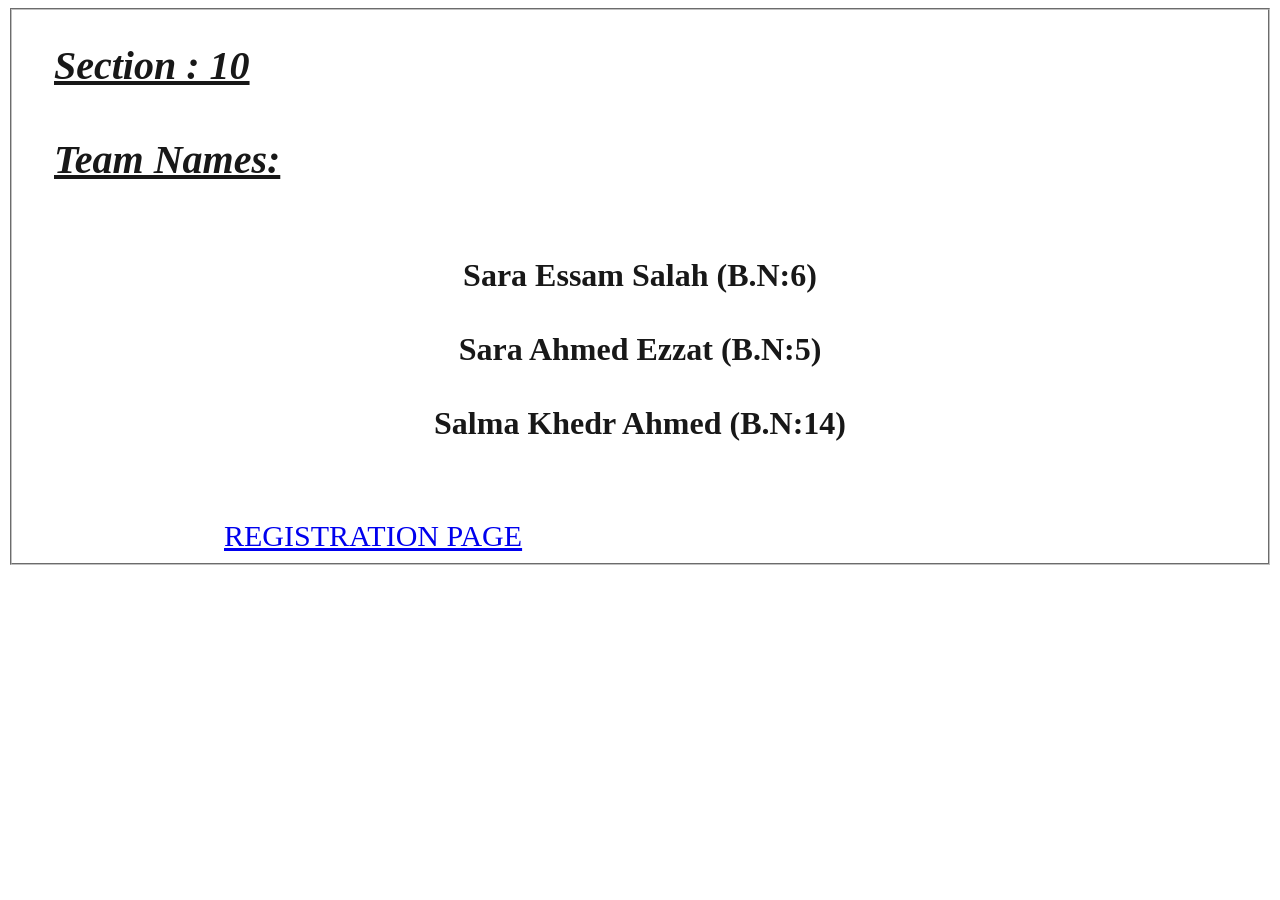
<file: index.html>
<!DOCTYPE html>
<html >
<head>
    <title>Team Names</title>
    <link rel="stylesheet" href="Pojectt.CSS">
</head>
<body><form target="blank">
    <fieldset>
     <h1 style="text-align: left; padding-left: 30px; font-size: 40px;"><u><b><i>Section : 10
       <br> <br>Team Names:
     </i></b></u><br><br></h1>
    <div class="team">
   <h1> Sara Essam Salah (B.N:6) <br>
    <br> Sara Ahmed Ezzat (B.N:5) <br><br>
    Salma Khedr Ahmed (B.N:14) <br><br>
        </h1>

    </div>
    <BR>
  <a href="page1.html" style="padding-left: 200PX; font-size: 30PX;">REGISTRATION PAGE</a>
    </fieldset>
  </form>

    
</body>
</html>
</file>
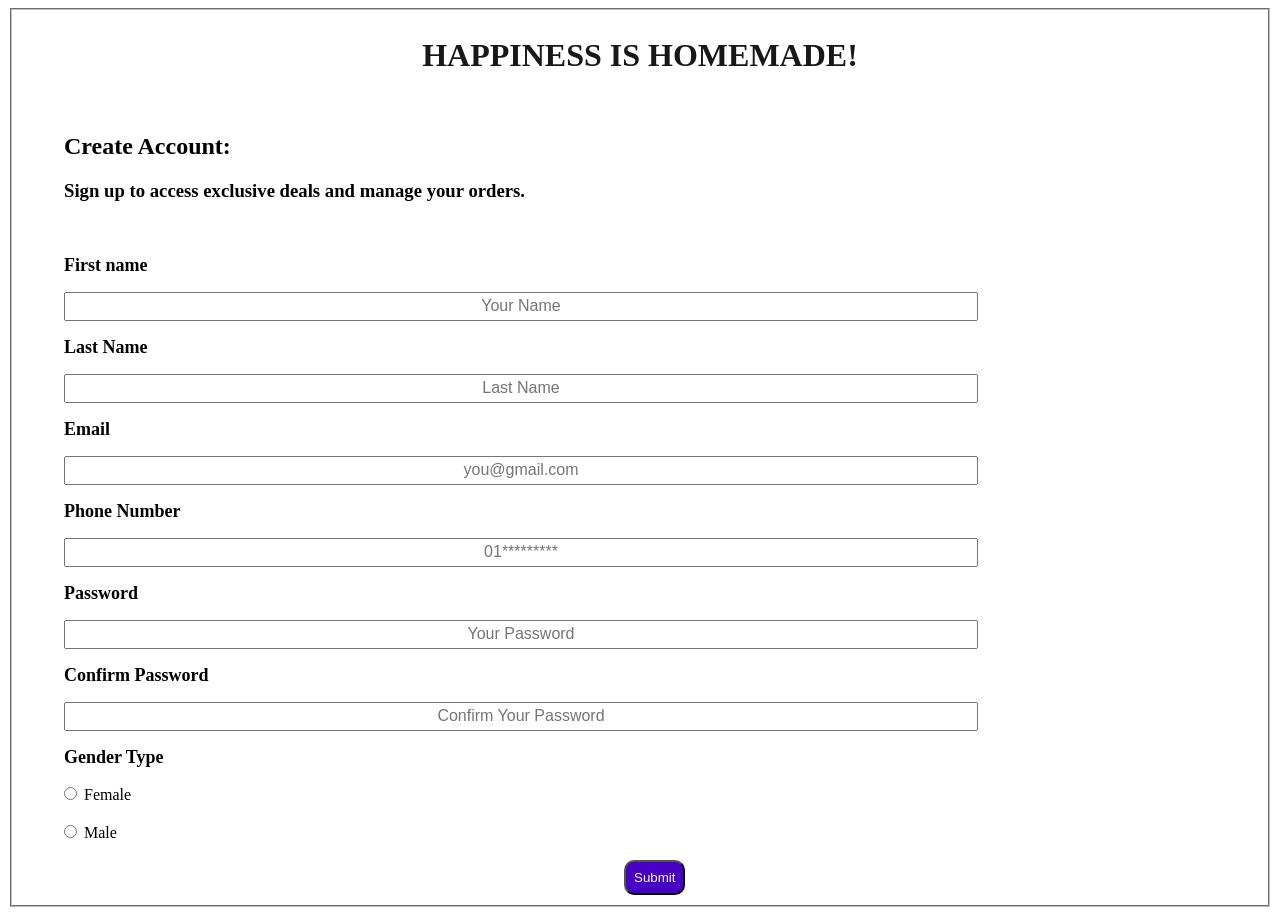
<file: page1.html>
<!DOCTYPE html>
<html>
<head>
   <title>LA PETITE PATISSERIE</title>
   <link rel = "stylesheet" href="Pojectt.CSS">
</head>
<body>
    <form action="page2.html" target="_blank">
        <fieldset> 
            
    <h1> <SPAN>HAPPINESS IS HOMEMADE!</SPAN></h1>
    <br>
    <h2><b> Create Account:</b><h2>
    <h3>Sign up to access exclusive deals and manage your orders.</h3>
    <br>
    <div>
        <label for ="txt"><p><span class="box">First name</span></p></label>
        <input id="txt" type="text" placeholder="Your Name" style="width:900px; padding: 5px;margin-left: 40px;"required>
    </div>
    <div>
        <label for="text"><p><span class="box">Last Name</span></p></label>
        <input id="text" type="text" placeholder="Last Name" style="width:  900px;padding: 5px;margin-left: 40px; " required>
    </div>
    <div>
        <label for="email"> <p><span class="box">Email</span></p></label>
        <input id="email" type="email" placeholder="you@gmail.com" style="width:900px;padding: 5px;margin-left: 40px;" required>
    </div>
    <div>
        <label for="tel"><p><span class="box">Phone Number</span></p></label>
        <input id="tel" type="tel" placeholder="01*********" style="width:900px;padding: 5px;margin-left: 40px;" required>
    </div>
    <div>
        <label for="pass"><p><span class="box">Password</span></p></label>
        <input id="pass" type="password" placeholder="Your Password" style="width:900px;padding: 5px;margin-left: 40px;" required>
    </div>
    <div>
        <label for="conf"><p><span class="box">Confirm Password</span></p></label>
        <input id="conf" type="password" placeholder="Confirm Your Password" style="width:900px;padding: 5px;margin-left: 40px;" required>
    </div>
    <div>
        <p><span class="box">Gender Type</span></p>
        <input id="Female" type="radio" name="gender" value="Female" style="margin-left: 40px; font-size: 18px;" required>
        <label for="Female">Female</label><br>
        <br>
        <input id="Male" type="radio" name="gender" value="Male" style="margin-left: 40px; font-size: 18px;" required>
        <label for="Male">Male</label>
    </div>
    <br>
    <div>
       <input type="submit" value="Submit" style="padding: 8px; margin-left: 600px; border-radius: 10px; background-color: rgb(72, 0, 197); color: azure;">
    </div>
    </fieldset>
    </form>
</body>
</html>
</file>
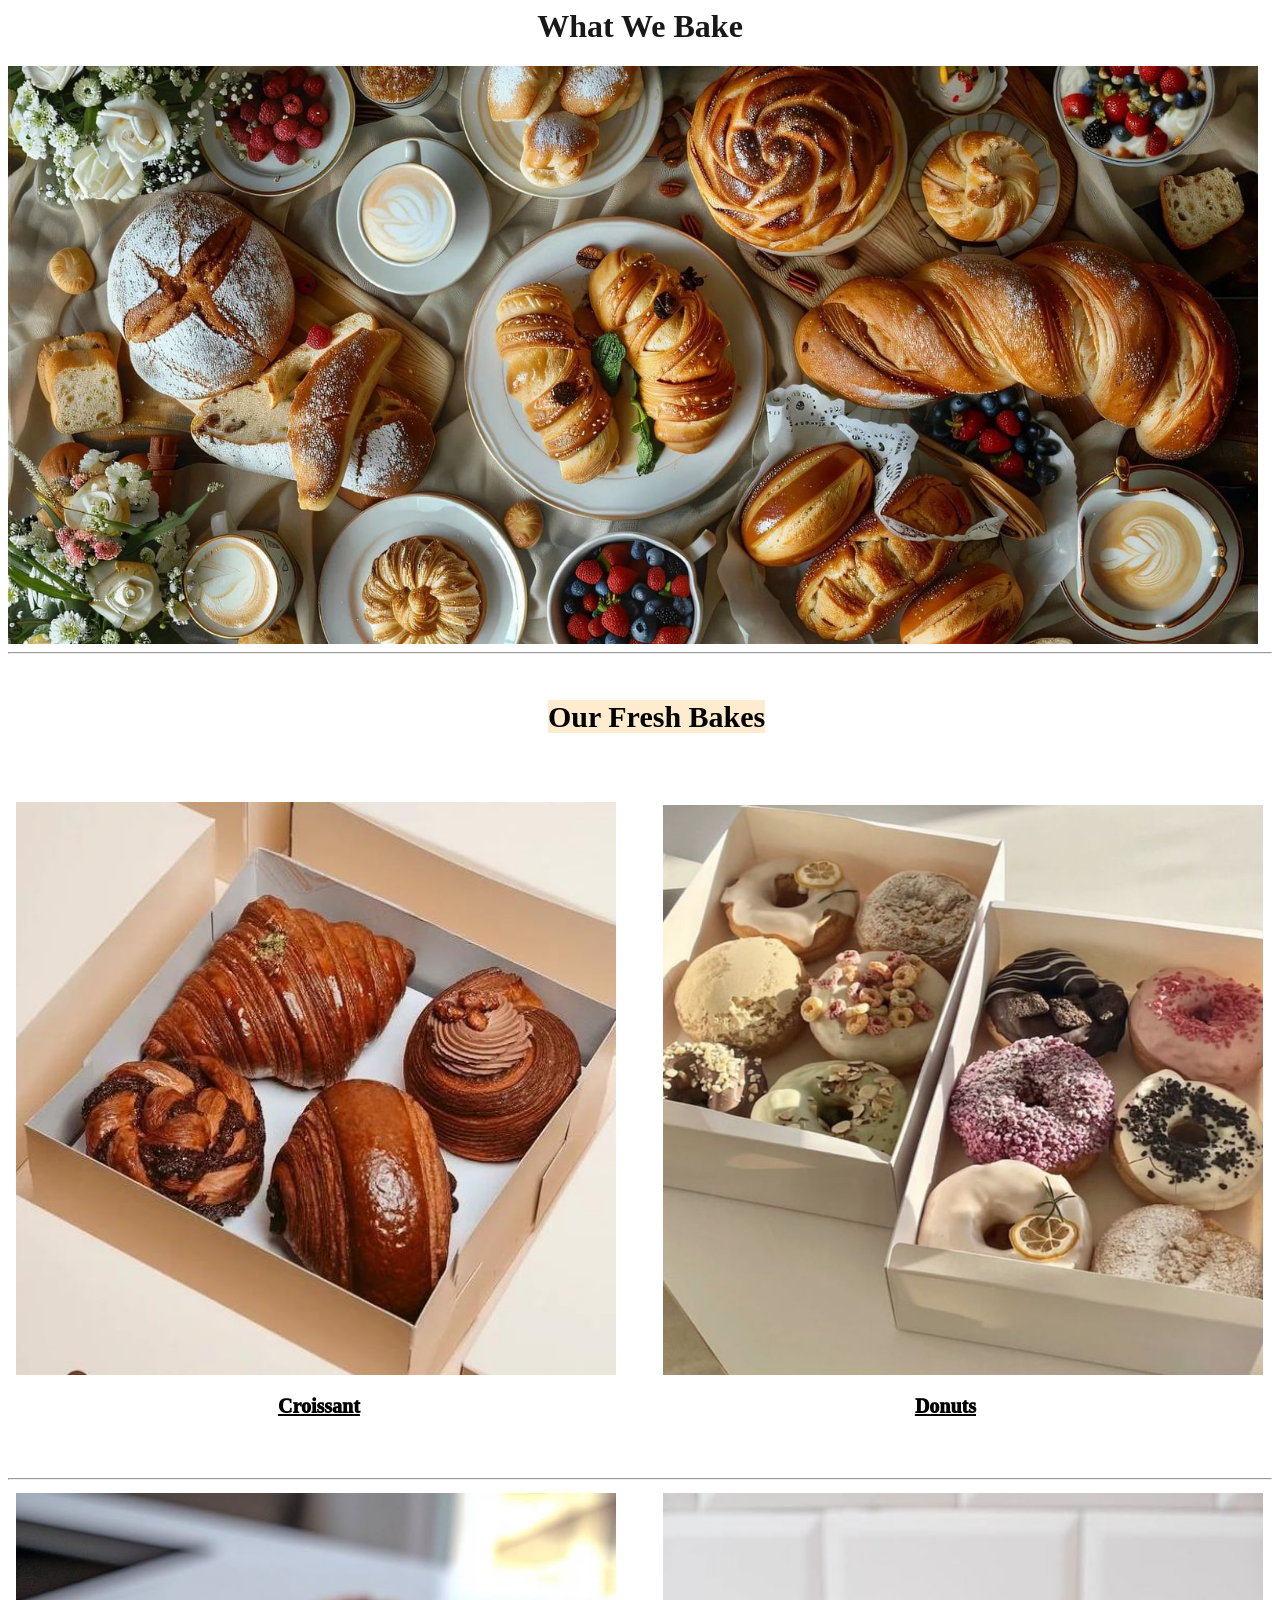
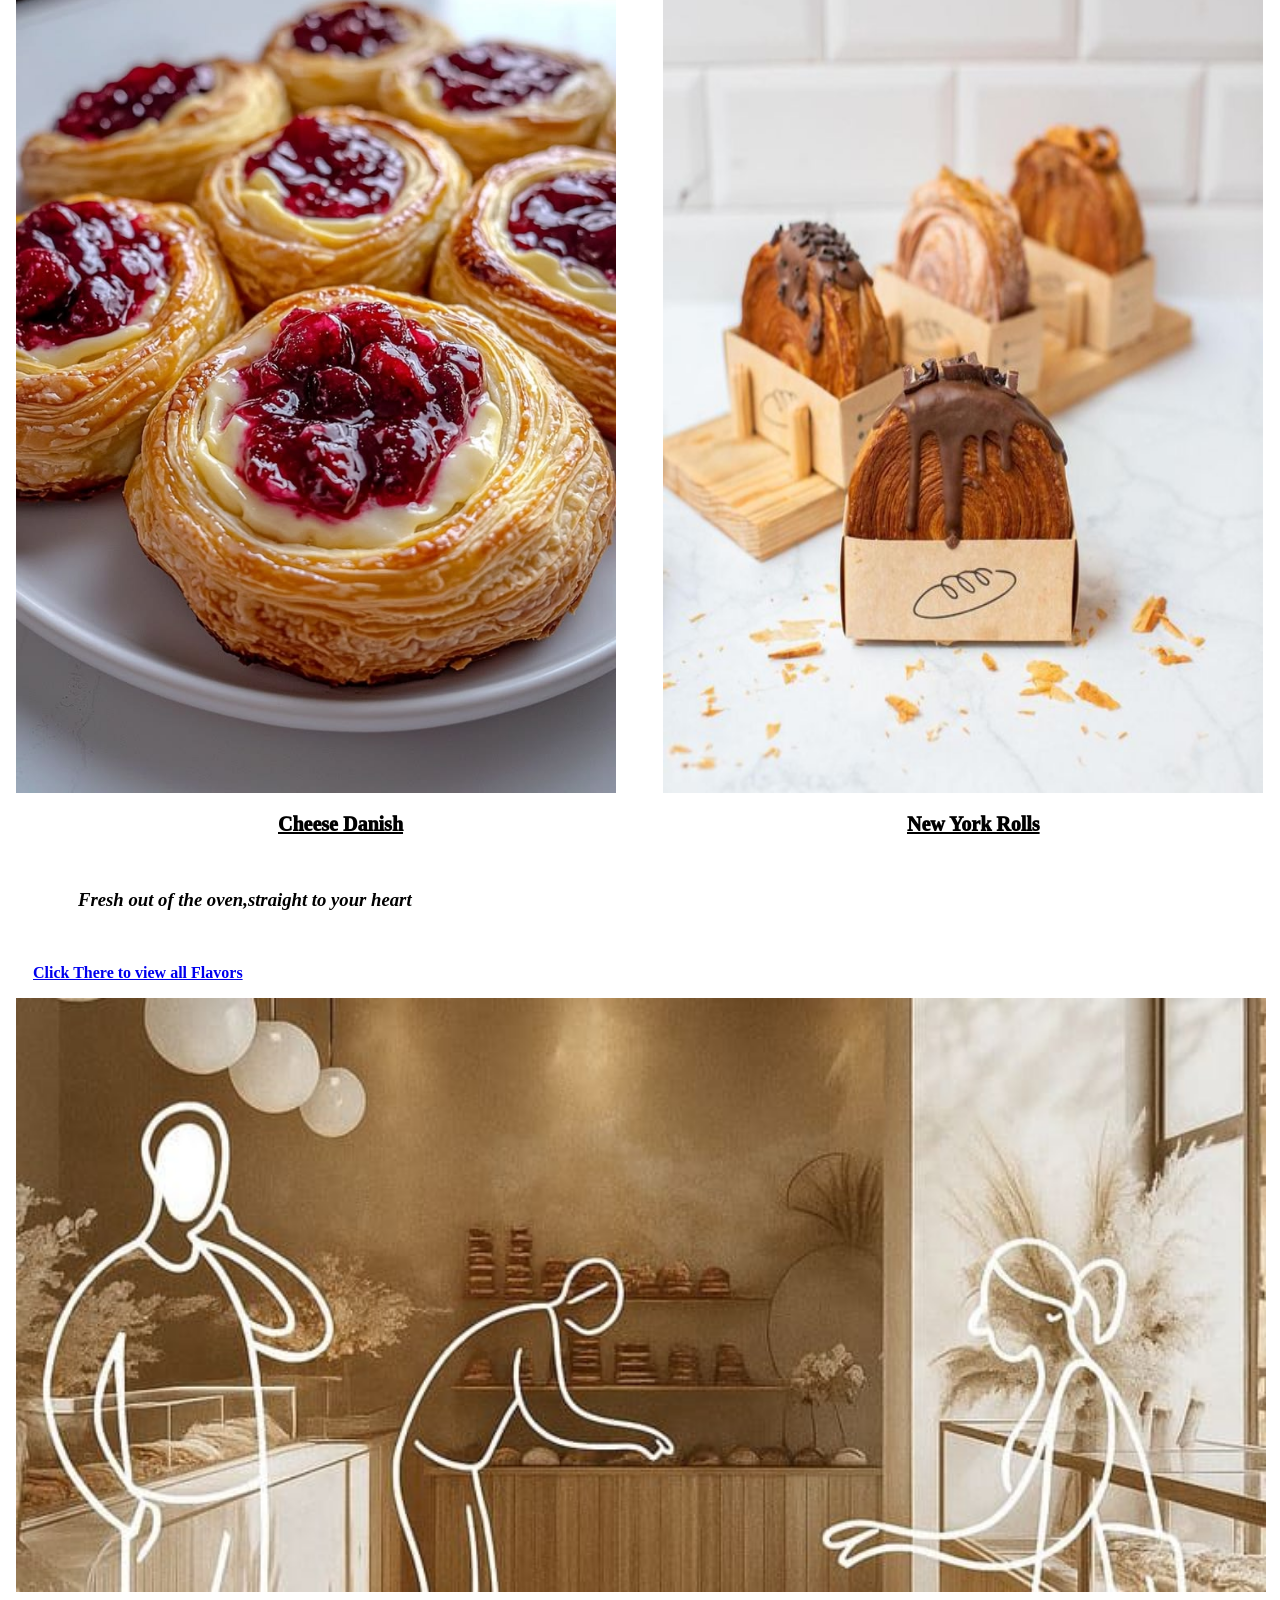
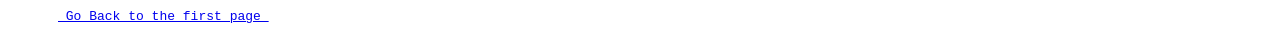
<file: page2.html>
<html>
<head>
    <title>Our Bakery Items </title>
    <link rel="stylesheet" href="Pojectt.CSS">
</head>
<body>
    <h1>What We Bake</h1>
     <img src="croi.jpeg" width="1250px" > <br>
   <hr><br>
     <h2><span class="fresh">Our Fresh Bakes</span></h2><br>
     <br>

   <pre> <img src="cro.jpeg" width="600">      <img src="donut.jpeg" width="600px" height="570px"> </pre>
    
   <p> <span class="croi"><u>Croissant</u> </span> <span class="donut"><u> Donuts</u></span></p>
    <br><br>
    <hr>
    <pre> <img src="cherry.jpeg" width="600">      <img src="new.jpeg" width="600px" height="900px"> </pre>

    
  <p><span class="dy"><u>Cheese Danish</u></span> <span class="ny"><u>New York Rolls</u></span></p>
    <br> 

    <h3 class="oven"> <i> Fresh out of the oven,straight to your heart</i></h3>
    <br>
    <P class="click"><a href="page3.html" target="_blank">Click There to view all Flavors</a></P>
    <pre> <a href="page3.html" target="_blank"><img src="clic.jpeg" width="1250px"></a></pre>
    
<pre class="fir"><a href="index.html" target="_blank"> Go Back to the first page </a></pre>

</body>
</html>
</file>
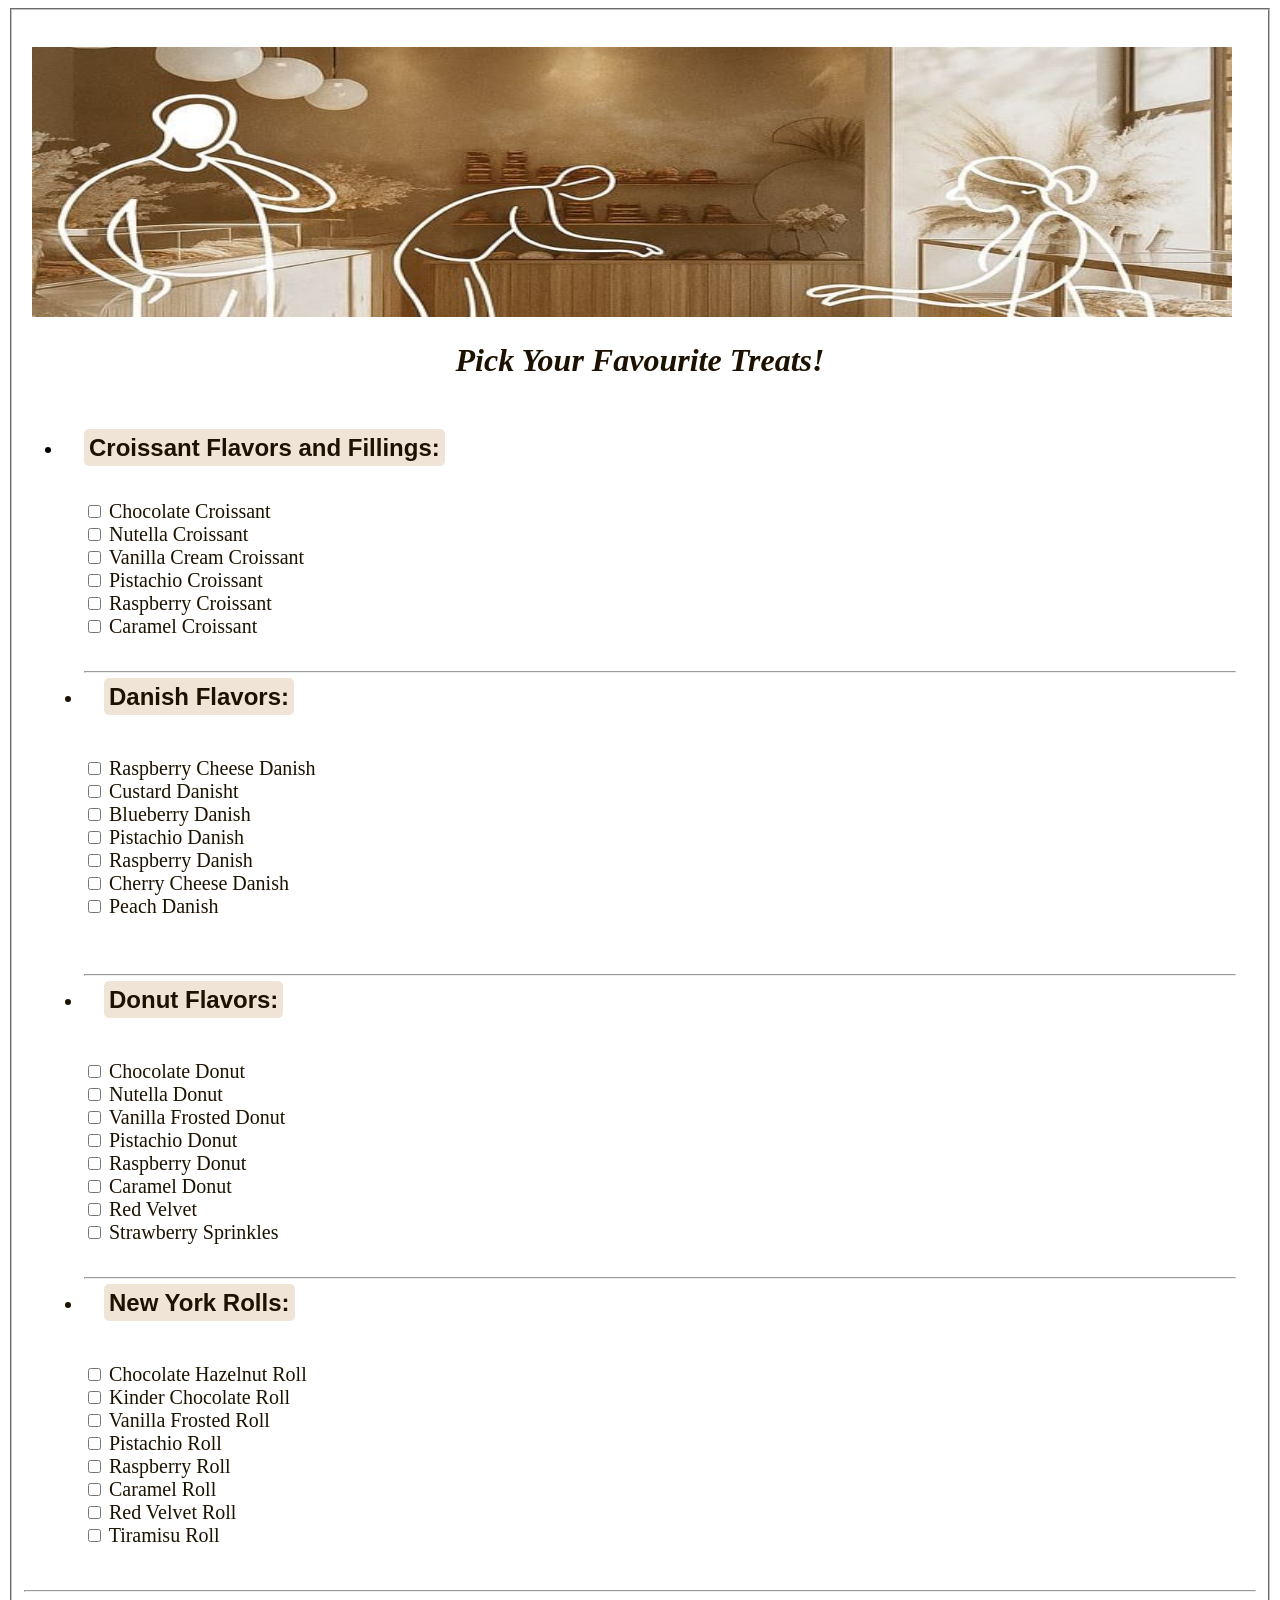
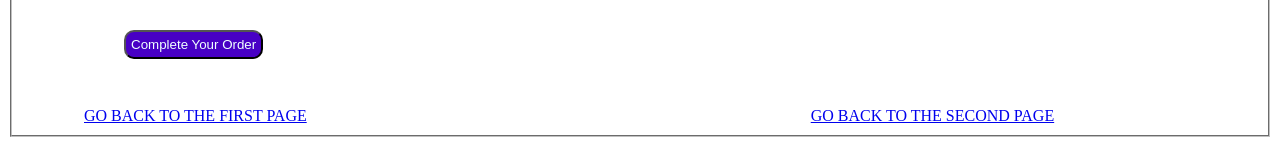
<file: page3.html>
<html>
<head>
    <title>Flavors</title>
    <link rel="stylesheet" href="Pojectt.CSS">
</head>
<body>
   <fieldset>
    <br>
    <pre> <img src="clic.jpeg" width="1200px" height="270px"><br></pre>
   <h1 class="flav"><i>Pick Your Favourite Treats!</i></h1><br>
   <ul>
    <li><span class="fill">Croissant Flavors and Fillings:</span></li><br>
    <form class="form" action="page4.html" target="_blank">
        <input id="c" type="checkbox" value="Chocolate Croissant">
        <label for="c">Chocolate Croissant</label><br>
        <input id="d" type="checkbox" value="Nutella Croissant">
        <label for="d">Nutella Croissant</label><br>
        <input id="e" type="checkbox" value="Vanilla Cream Croissant">
        <label for="e">Vanilla Cream Croissant</label><br>
        <input id="f" type="checkbox" value=" Pistachio Croissant">
        <label for="f">Pistachio Croissant</label><br>
        <input id="g" type="checkbox" value=" Raspberry Croissant">
        <label for="g">Raspberry Croissant</label><br>
        <input id="h" type="checkbox" value=" Caramel Croissant">
        <label for="h">Caramel Croissant</label><br>
<br>
<hr>
         <li><span class="fill">Danish Flavors: </span></li><br><br>
        <input id="ab" type="checkbox" value="Raspberry Cheese Danish">
        <label for="ab">Raspberry Cheese Danish </label><br>
        <input id="cd" type="checkbox" value="Custard Danish">
        <label for="cd">Custard Danisht</label><br>
        <input id="de" type="checkbox" value="Blueberry Danish">
        <label for="de">Blueberry Danish</label><br>
        <input id="ef" type="checkbox" value=" Pistachio Danish">
        <label for="ef">Pistachio Danish</label><br>
        <input id="fg" type="checkbox" value=" Raspberry Danish">
        <label for="fg">Raspberry Danish</label><br>
        <input id="gh" type="checkbox" value=" Cherry Cheese Danish">
        <label for="gh">Cherry Cheese Danish</label><br>
        <input id="hk" type="checkbox" value="Peach Danish">
        <label for="hk">Peach Danish </label><br>
        <br>
<br>
<hr>
    <li><span class="fill">Donut Flavors: </span></li><br><br>
        <input id="mn" type="checkbox" value="Chocolate Donut">
        <label for="mn">Chocolate Donut</label><br>
        <input id="uu" type="checkbox" value="Nutella  Donut">
        <label for="dd">Nutella Donut</label><br>
        <input id="ee" type="checkbox" value="Vanilla Frosted  Donut">
        <label for="ee">Vanilla Frosted Donut</label><br>
        <input id="ff" type="checkbox" value=" Pistachio Donut">
        <label for="ff">Pistachio Donut</label><br>
        <input id="gg" type="checkbox" value=" Raspberry Donut">
        <label for="gg">Raspberry Donut</label><br>
        <input id="hh" type="checkbox" value=" Caramel  Donut">
        <label for="hh">Caramel Donut</label><br>
        <input id="mm" type="checkbox" value="Red Velvet Donut">
        <label for="mm">Red Velvet</label><br>
        <input id="pp" type="checkbox" value="Strawberry Sprinkles Donut">
        <label for="pp">Strawberry Sprinkles</label><br>
   <br>
   <hr>
    <li><span class="fill">New York Rolls:</span></li><br><br>
        <input id="qq" type="checkbox" value="Chocolate Hazelnut Roll">
        <label for="qq">Chocolate Hazelnut Roll</label><br>
        <input id="xx" type="checkbox" value="Kinder Chocolate Roll">
        <label for="xx">Kinder Chocolate Roll</label><br>
        <input id="zz" type="checkbox" value="Vanilla Frosted Roll">
        <label for="zz">Vanilla Frosted Roll</label><br>
        <input id="oo" type="checkbox" value=" Pistachio Roll">
        <label for="oo">Pistachio Roll</label><br>
        <input id="ww" type="checkbox" value=" Raspberry Roll">
        <label for="ww">Raspberry Roll</label><br>
        <input id="tt" type="checkbox" value=" Caramel Roll">
        <label for="tt">Caramel Roll</label><br>
        <input id="yy" type="checkbox" value="Red Velvet Roll">
        <label for="yy">Red Velvet Roll</label><br>
        <input id="hh" type="checkbox" value="Tiramisu Roll">
        <label for="hh">Tiramisu Roll</label><br>
        <br>
    </ul>
        <hr>
        <input type="submit" value="Complete Your Order" style="background-color: rgb(72, 0, 197) ; color: azure; margin: 30px; margin-left: 100px; border-radius: 10px; padding: 5px;">
        <br><br>
        <span class="link"><a href="index.html">GO BACK TO THE FIRST PAGE</a></span>      <a href="page2.html">GO BACK TO THE SECOND PAGE</a>
    </form>
   </fieldset>
</body>
</html>
</file>
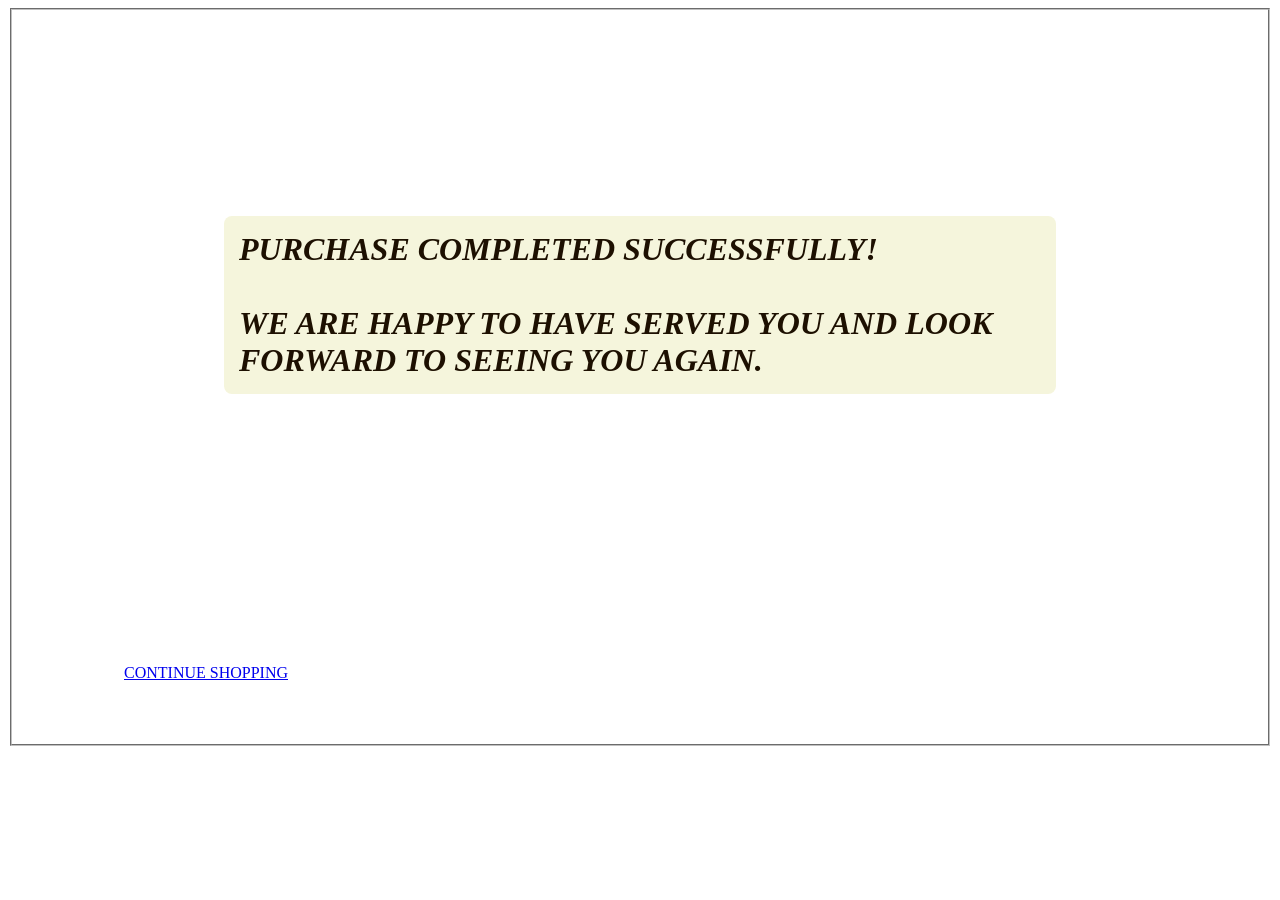
<file: page4.html>
<!DOCTYPE html>
<html>
<head>
    <title>CHECK</title>
</head>
<body>
    <fieldset>
    <h1 style="margin: 200PX; color: rgb(29, 16, 1); font-style: oblique; background-color: beige; padding: 15px; border-radius: 8px;">PURCHASE COMPLETED SUCCESSFULLY! <br><br>
        WE ARE HAPPY TO HAVE SERVED YOU AND LOOK FORWARD TO SEEING YOU AGAIN.</h1>
        <br><br><br>
      <p style="margin-left: 100px;"><a href="page2.html">CONTINUE SHOPPING</a></p>
      <br><br>

    </fieldset>
</body>
</html>
</file>
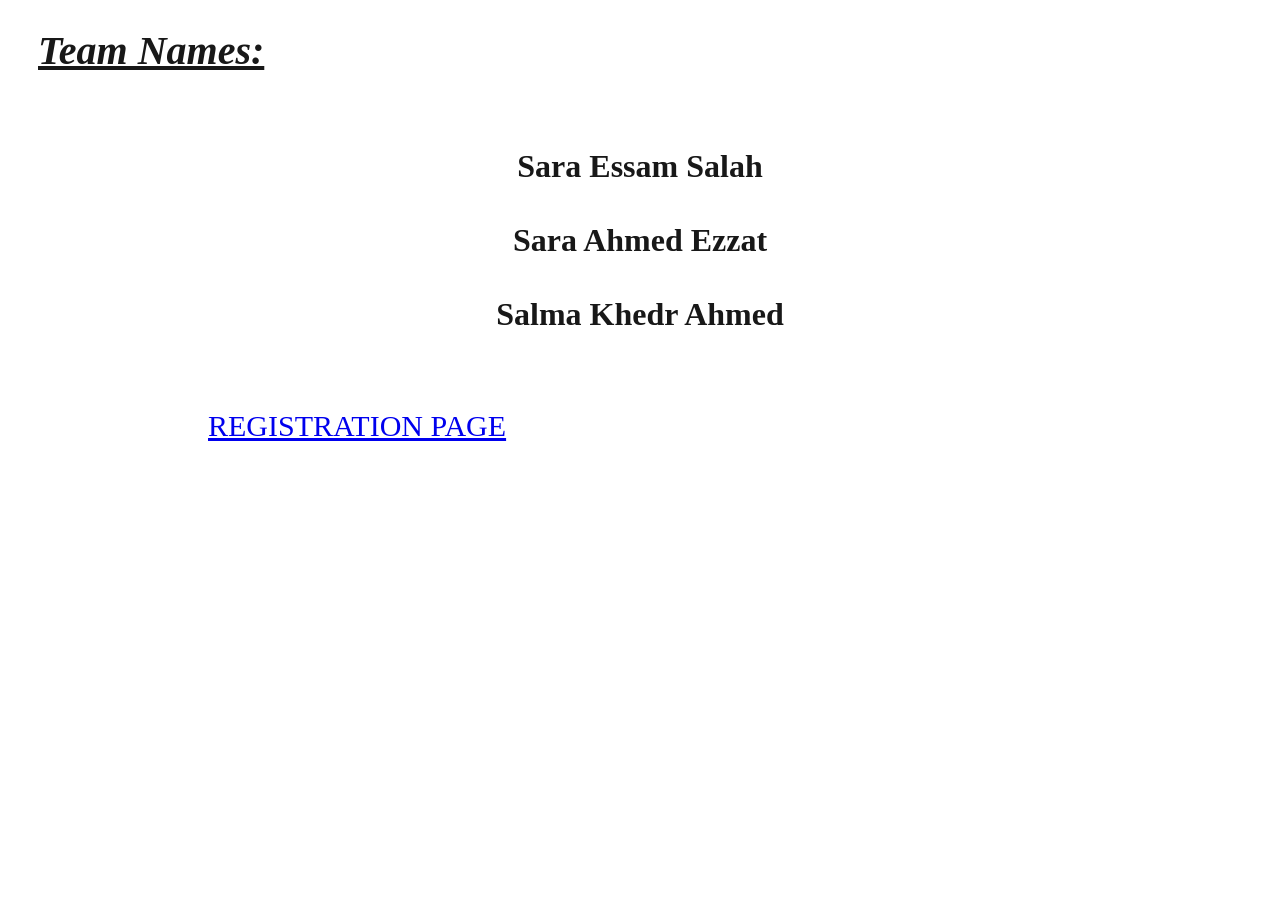
<file: teamwork.html>
<!DOCTYPE html>
<html >
<head>
    <title>Team Names</title>
    <link rel="stylesheet" href="Pojectt.CSS">
</head>
<body>
     <h1 style="text-align: left; padding-left: 30px; font-size: 40px;"><u><b><i>Team Names:</i></b></u><br><br></h1>
    <div class="team">
   <h1> Sara Essam Salah <br>
    <br> Sara Ahmed Ezzat <br><br>
    Salma Khedr Ahmed <br><br>
        </h1>

    </div>
    <BR>
  <a href="index.html" style="padding-left: 200PX; font-size: 30PX;">REGISTRATION PAGE</a>
  
  

    
</body>
</html>
</file>
<file: Pojectt.CSS>
h1{COLOR: rgb(24, 24, 24)}
h1{text-align: center;}
h2{margin-left: 40px;}
h3{margin-left: 40px;}
.box{margin-left:40px; font-size: 18px;}
.submit{margin-left: 600px;}
.coll{text-align: left;}
.fresh{text-align: center;background-color: blanchedalmond;font-size:30px; margin-left: 500px;}
.past{padding-left: 30px;}
p{font-weight: 800;}
li{font-size:20px;font-family: Arial, Helvetica, sans-serif; font-weight: 1000;}

::placeholder{text-align: center;font-size: larger;}
.oven{font-weight: 550;padding-left: 30px;}
.croi{font-size: 20PX; font-weight: 1000; padding-left: 270PX; padding-right: 550px;}
.donut{font-size: 20PX; font-weight: 1000;}
.dy{font-weight: 1000; font-size: 20px; padding-left: 270px; padding-right: 500px;}
.ny{font-size: 20px;font-weight: 1000;}
.click{padding-left:25px;}
.fir{padding-left: 50px;}

.flav{text-align: center;color: rgb(29, 18, 1);}
.br{font-size: 24px;font-weight: bold;background-color: rgb(249, 229, 204);}
.fill{border-radius: 5px;padding: 5px;margin: 20px;color:rgb(29, 18, 1); background-color: rgb(240, 228, 215);font-size: 24px; font-weight: bold;}
.form{font-size: 20px;margin: 20;color: rgb(29, 18, 1);}
.link{padding-left: 60px; padding-right: 500px;}
</file>
